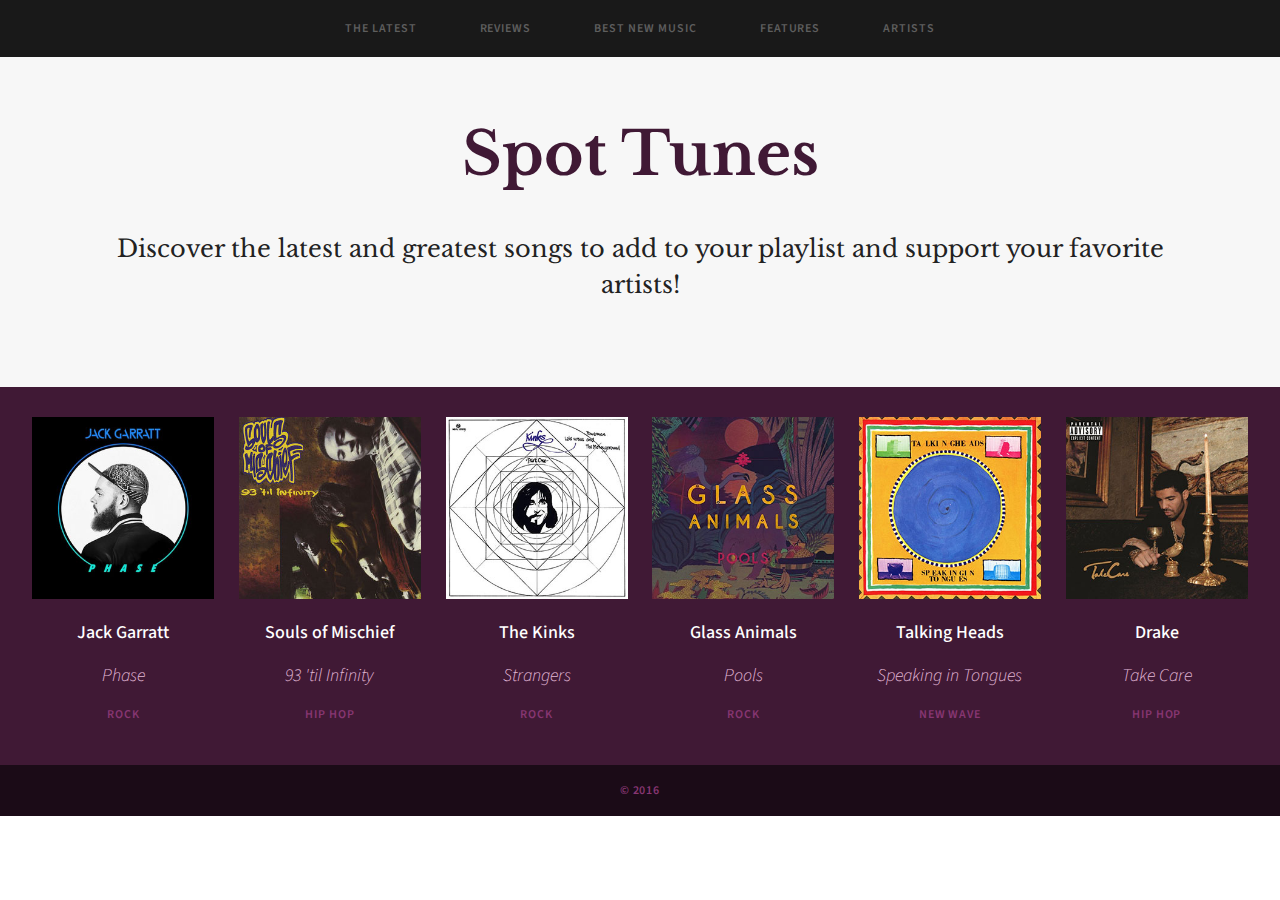
<file: website/index.html>
<!DOCTYPE html>
<html lang="en">
<head>
    <meta charset="utf-8">
    <meta http-equiv="X-UA-Compatible" content="IE=edge">
    <meta name="description" content="">
    <meta name="viewport" content="width=device-width, initial-scale=1">
    <title>Albums</title>
		<link rel="stylesheet" href="https://maxcdn.bootstrapcdn.com/font-awesome/4.6.3/css/font-awesome.min.css">
		<link href='https://fonts.googleapis.com/css?family=Libre+Baskerville:400,700,400italic|Source+Sans+Pro:400,200,200italic,300,300italic,400italic,600,600italic,700,700italic,900,900italic' rel='stylesheet' type='text/css'>
    <link rel="stylesheet" href="css/normalize.css">
    <link rel="stylesheet" href="css/style.css">
</head>
<body>

	<header>
		<div class="nav-wrapper">
			<nav>
				<a href="#">The Latest</a>
				<a href="#">Reviews</a>
				<a href="#" class="active">Best New Music</a>
				<a href="#">Features</a>
				<a href="#">Artists</a>
			</nav>
			<a href="" class="hamburger"><i class="fa fa-bars" aria-hidden="true"></i></a>
		</div>
		<h1>Spot Tunes</h1>
		<p>Discover the latest and greatest songs to add to your playlist
    and support your favorite artists! </p>
	</header>
	<main class="container clearfix">
		<section>
			<img src="images/image_1.jpg" alt="">
			<h2>Jack Garratt</h2>
			<h3>Phase</h3>
			<p>Rock</p>
		</section>
		<section>
			<img src="images/image_2.jpg" alt="">
			<h2>Souls of Mischief</h2>
			<h3>93 'til Infinity</h3>
			<p>Hip Hop</p>
		</section>
		<section>
			<img src="images/image_3.jpg" alt="">
			<h2>The Kinks</h2>
			<h3>Strangers</h3>
			<p>Rock</p>
		</section>
		<section>
			<img src="images/image_4.jpg" alt="">
			<h2>Glass Animals</h2>
			<h3>Pools</h3>
			<p>Rock</p>
		</section>
		<section>
			<img src="images/image_5.jpg" alt="">
			<h2>Talking Heads</h2>
			<h3>Speaking in Tongues</h3>
			<p>New Wave</p>
		</section>
		<section>
			<img src="images/image_6.jpg" alt="">
			<h2>Drake</h2>
			<h3>Take Care</h3>
			<p>Hip Hop</p>
		</section>
	</main>
	<footer>
		<p>&copy; 2016</p>
	</footer>
</body>
</html>
</file>
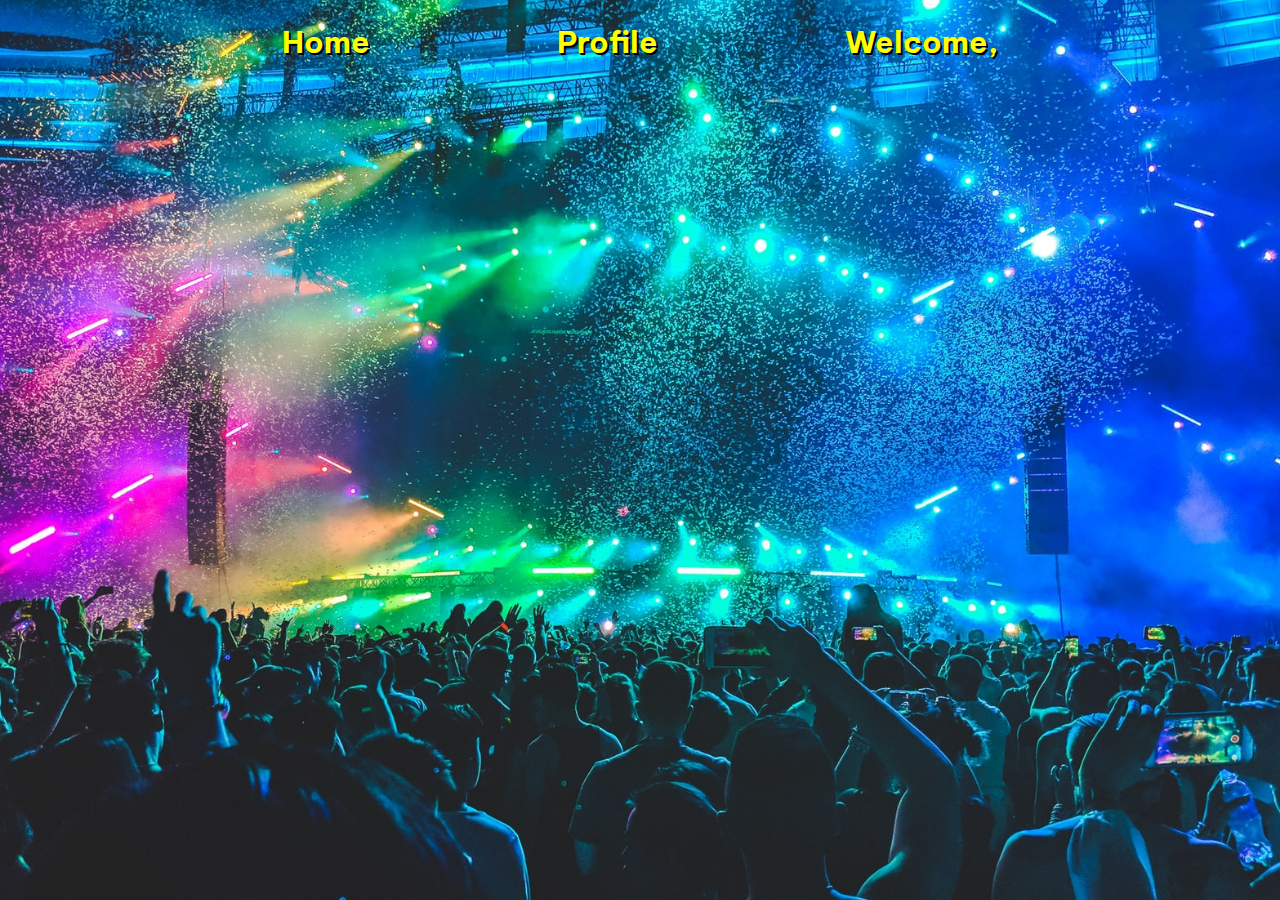
<file: website/music.html>
<!DOCTYPE html>
<html lang="en" dir="ltr">
<head>
  <meta charset="utf-8">
  <title></title>
  <link rel="stylesheet" href="css/music.css">
  <link href="https://fonts.googleapis.com/css?family=Be+Vietnam|Pacifico&display=swap" rel="stylesheet">
  <meta name="viewport" content="width=device-width, initial-scale=1">
  <!-- Latest compiled and minified CSS -->
  <link rel="stylesheet" href="https://stackpath.bootstrapcdn.com/bootstrap/3.4.1/css/bootstrap.min.css" integrity="sha384-HSMxcRTRxnN+Bdg0JdbxYKrThecOKuH5zCYotlSAcp1+c8xmyTe9GYg1l9a69psu" crossorigin="anonymous">
</head>
<body>
  <header>
    <nav class="navbar">
      <a href="index.html">Home</a>
      <a href="profile.html">Profile</a>
      <a href="#">Welcome, <span class="usernameHere"></span></a>
    </nav>

    <div class="playlist">
    </div>

    <div class="allSongs">
    </div>
  </header>
  <script src="js/music.js" charset="utf-8"></script>
</body>
</html>
</file>
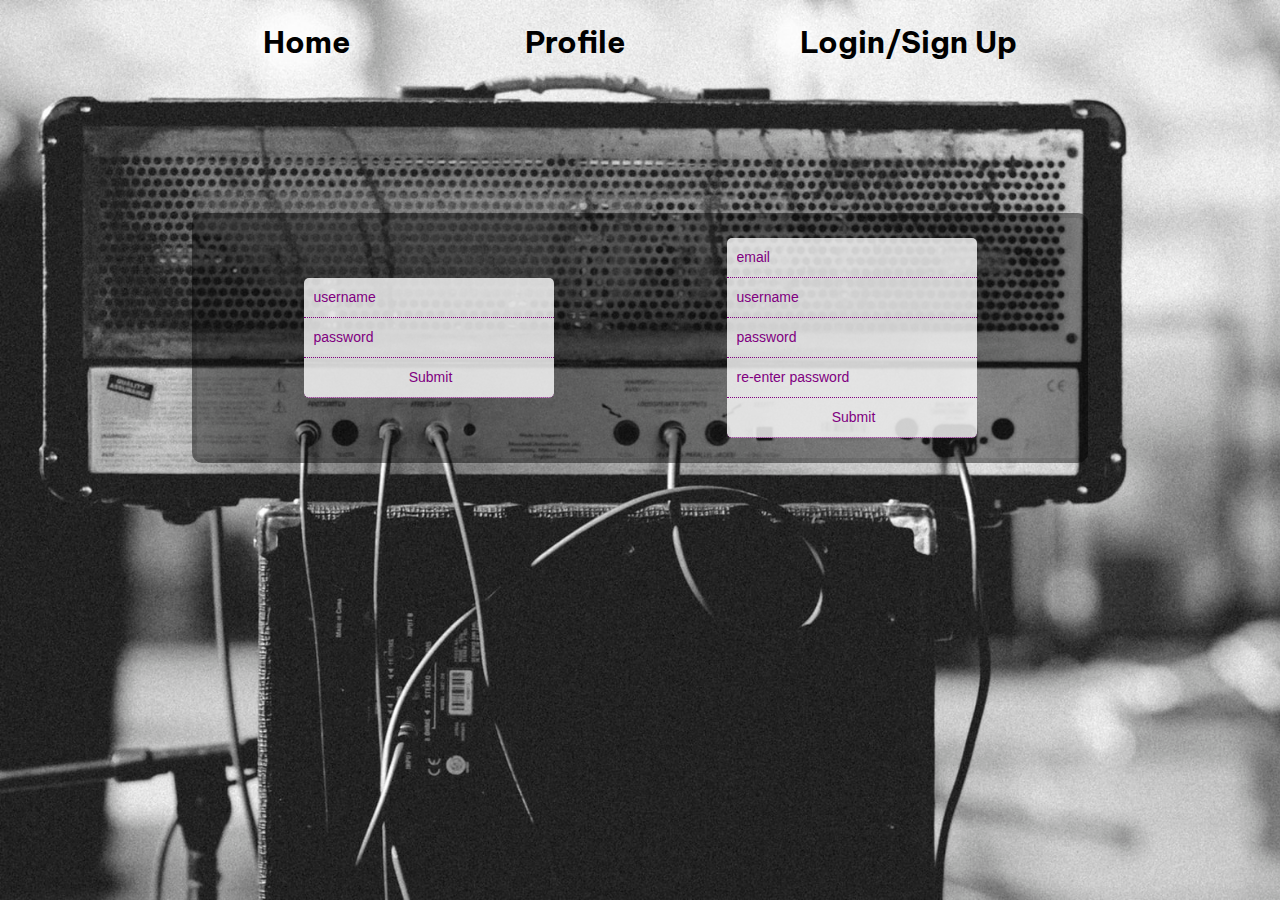
<file: website/regLogin.html>
<!DOCTYPE html>
<html lang="en" dir="ltr">
  <head>
    <meta charset="utf-8">
    <title></title>
    <link rel="stylesheet" href="css/regLogin.css">
    <link href="https://fonts.googleapis.com/css?family=Be+Vietnam|Pacifico&display=swap" rel="stylesheet">
    <meta name="viewport" content="width=device-width, initial-scale=1">
    <!-- Latest compiled and minified CSS -->
    <link rel="stylesheet" href="https://stackpath.bootstrapcdn.com/bootstrap/3.4.1/css/bootstrap.min.css" integrity="sha384-HSMxcRTRxnN+Bdg0JdbxYKrThecOKuH5zCYotlSAcp1+c8xmyTe9GYg1l9a69psu" crossorigin="anonymous">
  </head>
  <body>
      <header>
    <nav class="navbar">
      <a href="index.html">Home</a>
      <a href="profile.html">Profile</a>
      <a href="regLogin.html">Login/Sign Up</a>
    </nav>

<div class="inputFields">
  <div class="loginInputs inputs">
    <input class="loginUsername" type="text" placeholder="username"/>
    <input class="loginPassword" type="text" placeholder="password"/>
    <input class="submitbtn" type="submit" placeholder="submit" onclick="loginUser()"/>
  </div>
  <div class="signUpInputs inputs">
    <input class="signUpEmail" type="text" placeholder="email"/>
    <input type="text" placeholder="username"/>
    <input type="text" placeholder="password"/>
    <input type="text" placeholder="re-enter password"/>
    <input class="submitbtn" type="submit" placeholder="submit"/>
  </div>
</div>
</header>
<script type="text/javascript" src="js/app.js"></script>
  </body>
</html>
</file>
<file: website/css/style.css>
/* ==========================================================================
   Global Overrides
========================================================================== */
* {
  box-sizing: border-box;
}

.clearfix:after {
  display: table;
  clear: both;
  content: "";
}

/* ==========================================================================
   Global Styles
========================================================================== */
html {
	font-size: 16px;
}

body {
	text-align: center;
	font-family: 'Source Sans Pro', sans-serif;
}



/* ==========================================================================
   Header Styles
========================================================================== */
header {
	background-color: #F7F7F7;
	padding-bottom:  3.75rem;
}

h1 {
	font-family: 'Libre Baskerville', serif;
	color: #401935;
	font-size:  3.75rem;
}

header p {
	font-family: 'Libre Baskerville', serif;
	font-size: 1.5rem;
	color: #222;
	text-transform: none;
	font-weight: 400;
	letter-spacing: 0;
	padding: 0 6.25rem;
	line-height: 1.5;
}

/* ==========================================================================
   Nav Styles
========================================================================== */
.nav-wrapper {
	background-color: #191919;
	margin-bottom:  3.75rem;
}

.nav-wrapper a {
	color: #5E5E5E;
	text-decoration: none;
	font-weight: 600;
}

nav a {
	text-transform: uppercase;
	font-size: 0.75rem;
	letter-spacing: .08em;
	padding: 1.25rem 1.875rem;
	display: inline-block;
}

.active {
	color: #fff;
}

.hamburger {
	background-color: black;
	font-size: 1.688rem;
	padding: 0.625rem 1.25rem;
	display: none;
}


/* ==========================================================================
   Albums
========================================================================== */

.container {
	background-color: #401935;
	padding: 1.875rem 1.25rem;
	color: white;
}


section {
	float: left;
	width: 16.666%;
	padding: 0 1%;
}


h2 {
	font-size: 1.125rem;
	font-weight: 500;
	margin-bottom: 0.625rem;
}

h3 {
	font-size: 1.125rem;
	font-weight: 300;
	font-style: italic;
	color: #E2B8D7;
}

p {
	color: #873672;
	font-size: 0.75rem;
	text-transform: uppercase;
	letter-spacing: .08em;
	font-weight: 600;
}

img {
	max-width: 100%;
}


/* ==========================================================================
   Footer styles
========================================================================== */
footer {
	padding: 0.3125rem 1.25rem;
	background-color: #1B0B17;
	color: white;
}



/* ==========================================================================
   Media Styles
========================================================================== */

@media only screen and (max-width: 960px) {
	section {
		width: 33.333%;
		padding: 0 2% 1.25rem;
	}

	nav a {
		padding-left: 0.9375rem;
		padding-right: 0.9375rem;
	}

}


@media only screen and (max-width: 660px) {
	html {
		font-size: 14px;
	}

	h1 {
		font-size: 3rem;
	}

	header p {
		font-size: 1.4rem;
		padding: 0 1rem;
	}

	.nav-wrapper {
		text-align: right;
	}

	.hamburger {
		display: inline-block;
	}

	nav {
		display: none;
	}

	section {
		width: 50%;
	}

}



@media only screen and (max-width: 450px) {
	section {
		width: 100%;
	}

}
</file>
<file: website/css/music.css>
body {
  display: flex;
  flex-direction: column;
}

header {
  height: 100vh;
  background-color: white;
  background: url("../images/rainbow-concert.jpeg");
  background-position: center;
  background-size: cover;
  color: white;
  text-align: center;
  flex-direction: column;
  display: flex;
}

header>h1 {
    font-family: Pacifico, sans-serif;
    font-size: 12rem;
    align-items: center;
    justify-content: center;
    padding-top: 15%;
    text-shadow: 2px 2px #ff0000;
}

.navbar {
    display: flex;
    justify-content: space-around;
    font-size: 3rem;
    font-weight: bold;
    position: fixed;
    top: 0;
    width: 100%;
    font-family: 'Be Vietnam', sans-serif;
    padding-top: 20px;
    padding-bottom: 20px;
    border-bottom: 1px solid black;
}

.navbar a {
    text-decoration: none !important;
    color: yellow;
    text-shadow: 2px 2px black;
}
</file>
<file: website/css/regLogin.css>
header {
  height: 100vh;
  background-color: white;
  background: url("../images/amp.jpeg");
  background-size: cover;
  color: white;
  text-align: center;
  flex-direction: column;
  display: flex;
}

.navbar {
    display: flex;
    justify-content: space-around;
    font-size: 3rem;
    font-weight: bold;
    position: fixed;
    top: 0;
    width: 100%;
    font-family: 'Be Vietnam', sans-serif;
    padding-top: 20px;
    padding-bottom: 20px;
}

.navbar a {
    text-decoration: none !important;
    color: black;
    /* text-shadow: 1px 1px black; */
}

.inputFields {
  background: rgba(0,0,0,0.4);
  padding: 2rem;
  border: 5px solid rgba(0,0,0,0.1);
  border-radius: 10px;
  display: flex;
  margin: auto;
  margin-top: 10%;
  width: 70%;
  align-items: center;
  justify-content: space-around;
}

.inputs {
  display: flex;
  flex-direction: column;
}

.loginInputs {
  justify-content: center;
}

input {
  background: rgba(255,255,255,0.8);
  color: purple;
  height: 40px;
  width: 250px;
  font-size: 17px;
  border: none;
  border-bottom: 1px dotted purple;
}

.loginUsername, .signUpEmail  {
    border-top-right-radius: 5px;
    border-top-left-radius: 5px;
}


input::placeholder {
  color: purple;
}

input:focus {
  color: purple;
  padding-left: 10px;
}

input:not(:focus) {
  color: purple;
  padding-left: 10px;
}

.submitbtn {
  width: 100%;
  height: 40px;
  background-size: 100%;
  border-bottom-left-radius: 5px;
  border-bottom-right-radius: 5px;
  color: purple;
}
</file>
